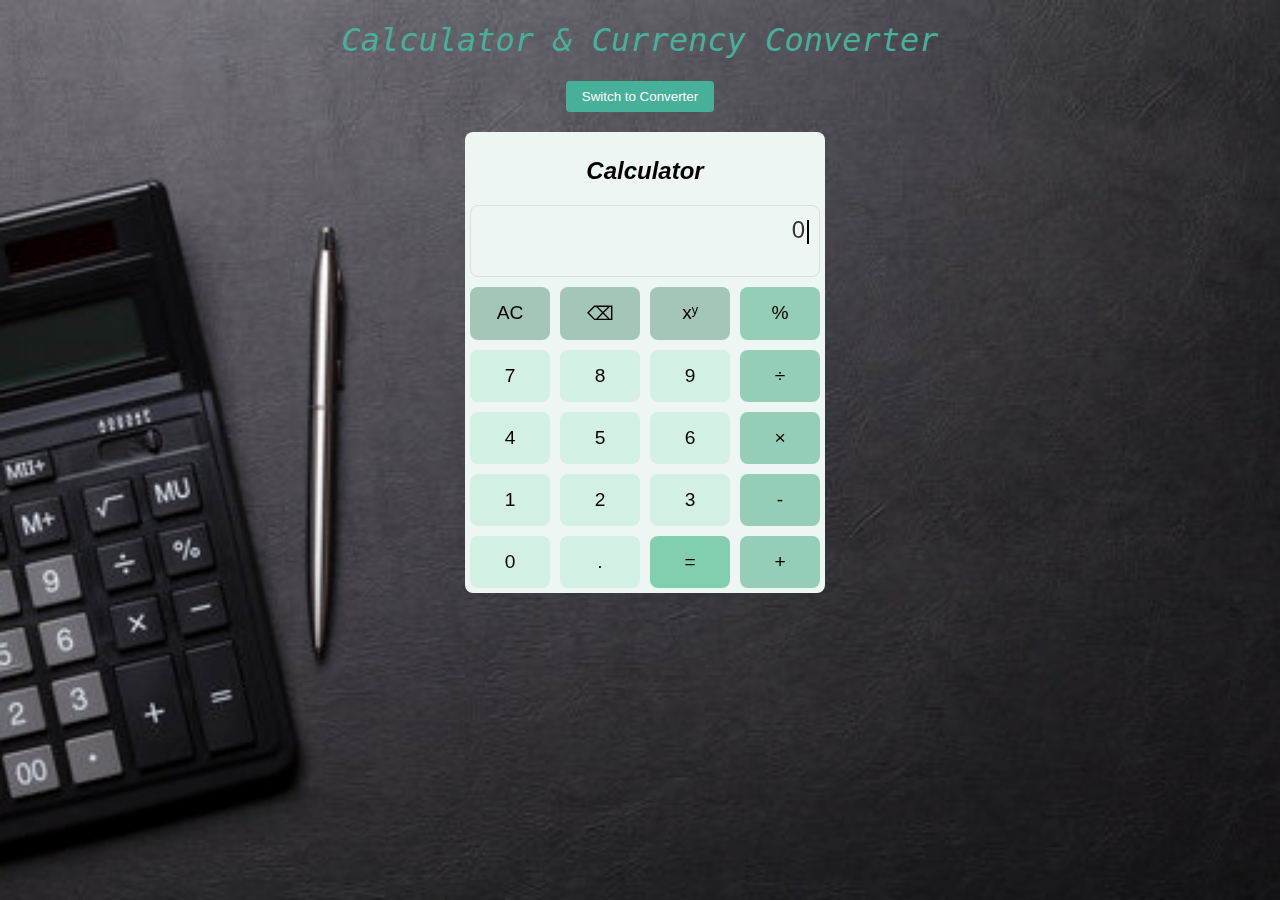
<file: Calculator_&_CurrencyConverter/index.html>
<!DOCTYPE html>
<html lang="en">
<head>
<meta charset="UTF-8">
<meta name="viewport" content="width=device-width, initial-scale=1.0">
<title>Calculator & Currency Converter</title>
<link rel="stylesheet" href="style.css">
</head>
<body>
    <h1>Calculator & Currency Converter</h1>
<div class="container">
  
  <button id="toggleMode">Switch to Converter</button>

  <div class="flip-container">
    
    <div class="flipper" id="flipper">

      <div class="front interface calculator" id="calculator">
        <h2>Calculator</h2>
        <div class="display" id="calcDisplay">
            <div id="calcExpression">0<span class="cursor"></span></div>
            <div id="calcResult"></div>
        </div>
        <div class="buttons">
          <button class="btn function" onclick="clearCalc()">AC</button>
          <button class="btn function" onclick="backspace()">⌫</button>
          <button class="btn function" onclick="append('**')">xʸ</button>
          <button class="btn operator" onclick="append('%')">%</button>

          <button class="btn number" onclick="append('7')">7</button>
          <button class="btn number" onclick="append('8')">8</button>
          <button class="btn number" onclick="append('9')">9</button>
          <button class="btn operator" onclick="append('/')">÷</button>

          <button class="btn number" onclick="append('4')">4</button>
          <button class="btn number" onclick="append('5')">5</button>
          <button class="btn number" onclick="append('6')">6</button>
          <button class="btn operator" onclick="append('*')">×</button>

          <button class="btn number" onclick="append('1')">1</button>
          <button class="btn number" onclick="append('2')">2</button>
          <button class="btn number" onclick="append('3')">3</button>
          <button class="btn operator" onclick="append('-')">-</button>

          <button class="btn number" onclick="append('0')">0</button>
          <button class="btn number" onclick="append('.')">.</button>
          <button class="btn equal" onclick="calculate()">=</button>
          <button class="btn operator" onclick="append('+')">+</button>
        </div>
      </div>
    
      <div class="back interface converter" id="converter">
  <h2>Currency Converter</h2>

  <input type="number" id="amount" placeholder="Amount">

  <div class="row">
    <select id="from">
      <option value="AUD">AUD - Australian Dollar</option>
      <option value="AED">AED - UAE Dirham</option>
      <option value="BRL">BRL - Brazilian Real</option>
      <option value="CAD">CAD - Canadian Dollar</option>
      <option value="CHF">CHF - Swiss Franc</option>
      <option value="CNY">CNY - Chinese Yuan</option>
      <option value="EUR">EUR - Euro</option>
      <option value="USD">USD - United States Dollar</option>
      <option value="GBP">GBP - British Pound</option>
      <option value="HKD">HKD - Hong Kong Dollar</option>
      <option value="INR">INR - Indian Rupee</option>
      <option value="JPY">JPY - Japanese Yen</option>
      <option value="KRW">KRW - South Korean Won</option>
      <option value="MXN">MXN - Mexican Peso</option>
      <option value="NZD">NZD - New Zealand Dollar</option>
      <option value="NOK">NOK - Norwegian Krone</option>
      <option value="RUB">RUB - Russian Ruble</option>
      <option value="SGD">SGD - Singapore Dollar</option>
      <option value="SEK">SEK - Swedish Krona</option>
      <option value="ZAR">ZAR - South African Rand</option>
    </select>

    <select id="to">
      <option value="AUD">AUD - Australian Dollar</option>
      <option value="AED">AED - UAE Dirham</option>
      <option value="BRL">BRL - Brazilian Real</option>
      <option value="CAD">CAD - Canadian Dollar</option>
      <option value="CHF">CHF - Swiss Franc</option>
      <option value="CNY">CNY - Chinese Yuan</option>
      <option value="EUR">EUR - Euro</option>
      <option value="USD">USD - United States Dollar</option>
      <option value="GBP">GBP - British Pound</option>
      <option value="HKD">HKD - Hong Kong Dollar</option>
      <option value="INR">INR - Indian Rupee</option>
      <option value="JPY">JPY - Japanese Yen</option>
      <option value="KRW">KRW - South Korean Won</option>
      <option value="MXN">MXN - Mexican Peso</option>
      <option value="NZD">NZD - New Zealand Dollar</option>
      <option value="NOK">NOK - Norwegian Krone</option>
      <option value="RUB">RUB - Russian Ruble</option>
      <option value="SGD">SGD - Singapore Dollar</option>
      <option value="SEK">SEK - Swedish Krona</option>
      <option value="ZAR">ZAR - South African Rand</option>
    </select>
  </div>

  <button onclick="convert()">Convert</button>
  <p id="convResult"></p>
</div>
</div>


    </div>
  </div>

</div>

<script src="script.js"></script>
</body>
</html>





















<!--
<!DOCTYPE html>
<html lang="en">
<head>
<meta charset="UTF-8">
<meta name="viewport" content="width=device-width, initial-scale=1.0">
<title>Calculator & Currency Converter</title>
<link rel="stylesheet" href="style.css">
</head>
<body>
    <h1>Calculator & Currency Converter</h1>

<div class="container">
  
  <button id="toggleMode">Switch to Converter</button>

  <div class="flip-container">
    <div class="flipper" id="flipper">

       Calculator 
      <div class="front interface calculator" id="calculator">
        <h2>Calculator</h2>
        <div class="display" id="calcDisplay">
            <div id="calcExpression">0<span class="cursor"></span></div>
            <div id="calcResult"></div>
        </div>
        <div class="buttons">
          <button class="btn function" onclick="clearCalc()">AC</button>
          <button class="btn function" onclick="backspace()">⌫</button>
          <button class="btn function" onclick="append('**')">xʸ</button>
          <button class="btn operator" onclick="append('%')">%</button>

          <button class="btn number" onclick="append('7')">7</button>
          <button class="btn number" onclick="append('8')">8</button>
          <button class="btn number" onclick="append('9')">9</button>
          <button class="btn operator" onclick="append('/')">÷</button>

          <button class="btn number" onclick="append('4')">4</button>
          <button class="btn number" onclick="append('5')">5</button>
          <button class="btn number" onclick="append('6')">6</button>
          <button class="btn operator" onclick="append('*')">×</button>

          <button class="btn number" onclick="append('1')">1</button>
          <button class="btn number" onclick="append('2')">2</button>
          <button class="btn number" onclick="append('3')">3</button>
          <button class="btn operator" onclick="append('-')">-</button>

          <button class="btn number" onclick="append('0')">0</button>
          <button class="btn number" onclick="append('.')">.</button>
          <button class="btn equal" onclick="calculate()">=</button>
          <button class="btn operator" onclick="append('+')">+</button>
        </div>
      </div>

       Converter wrapped properly 
      <div class="converter-wrapper">
        <div class="back interface converter" id="converter">
          <h2>Currency Converter</h2>

          <input type="number" id="amount" placeholder="Amount">

          <div class="row">
            <select id="from">
              <option value="USD">USD - United States Dollar</option>
              <option value="EUR">EUR - Euro</option>
              <option value="GBP">GBP - British Pound</option>
              <option value="JPY">JPY - Japanese Yen</option>
              <option value="AUD">AUD - Australian Dollar</option>
              <option value="CAD">CAD - Canadian Dollar</option>
              <option value="CHF">CHF - Swiss Franc</option>
              <option value="CNY">CNY - Chinese Yuan</option>
              <option value="HKD">HKD - Hong Kong Dollar</option>
              <option value="INR">INR - Indian Rupee</option>
              <option value="NZD">NZD - New Zealand Dollar</option>
              <option value="SGD">SGD - Singapore Dollar</option>
              <option value="KRW">KRW - South Korean Won</option>
              <option value="ZAR">ZAR - South African Rand</option>
              <option value="SEK">SEK - Swedish Krona</option>
              <option value="NOK">NOK - Norwegian Krone</option>
              <option value="MXN">MXN - Mexican Peso</option>
              <option value="BRL">BRL - Brazilian Real</option>
              <option value="RUB">RUB - Russian Ruble</option>
              <option value="AED">AED - UAE Dirham</option>
            </select>

            <select id="to">
              <option value="USD">USD - United States Dollar</option>
              <option value="EUR">EUR - Euro</option>
              <option value="GBP">GBP - British Pound</option>
              <option value="JPY">JPY - Japanese Yen</option>
              <option value="AUD">AUD - Australian Dollar</option>
              <option value="CAD">CAD - Canadian Dollar</option>
              <option value="CHF">CHF - Swiss Franc</option>
              <option value="CNY">CNY - Chinese Yuan</option>
              <option value="HKD">HKD - Hong Kong Dollar</option>
              <option value="INR">INR - Indian Rupee</option>
              <option value="NZD">NZD - New Zealand Dollar</option>
              <option value="SGD">SGD - Singapore Dollar</option>
              <option value="KRW">KRW - South Korean Won</option>
              <option value="ZAR">ZAR - South African Rand</option>
              <option value="SEK">SEK - Swedish Krona</option>
              <option value="NOK">NOK - Norwegian Krone</option>
              <option value="MXN">MXN - Mexican Peso</option>
              <option value="BRL">BRL - Brazilian Real</option>
              <option value="RUB">RUB - Russian Ruble</option>
              <option value="AED">AED - UAE Dirham</option>
            </select>
          </div>

          <button onclick="convert()">Convert</button>
          <p id="convResult"></p>
        </div>
      </div>

    </div>
  </div>

</div>

<script src="script.js"></script>
</body>
</html>
-->
</file>
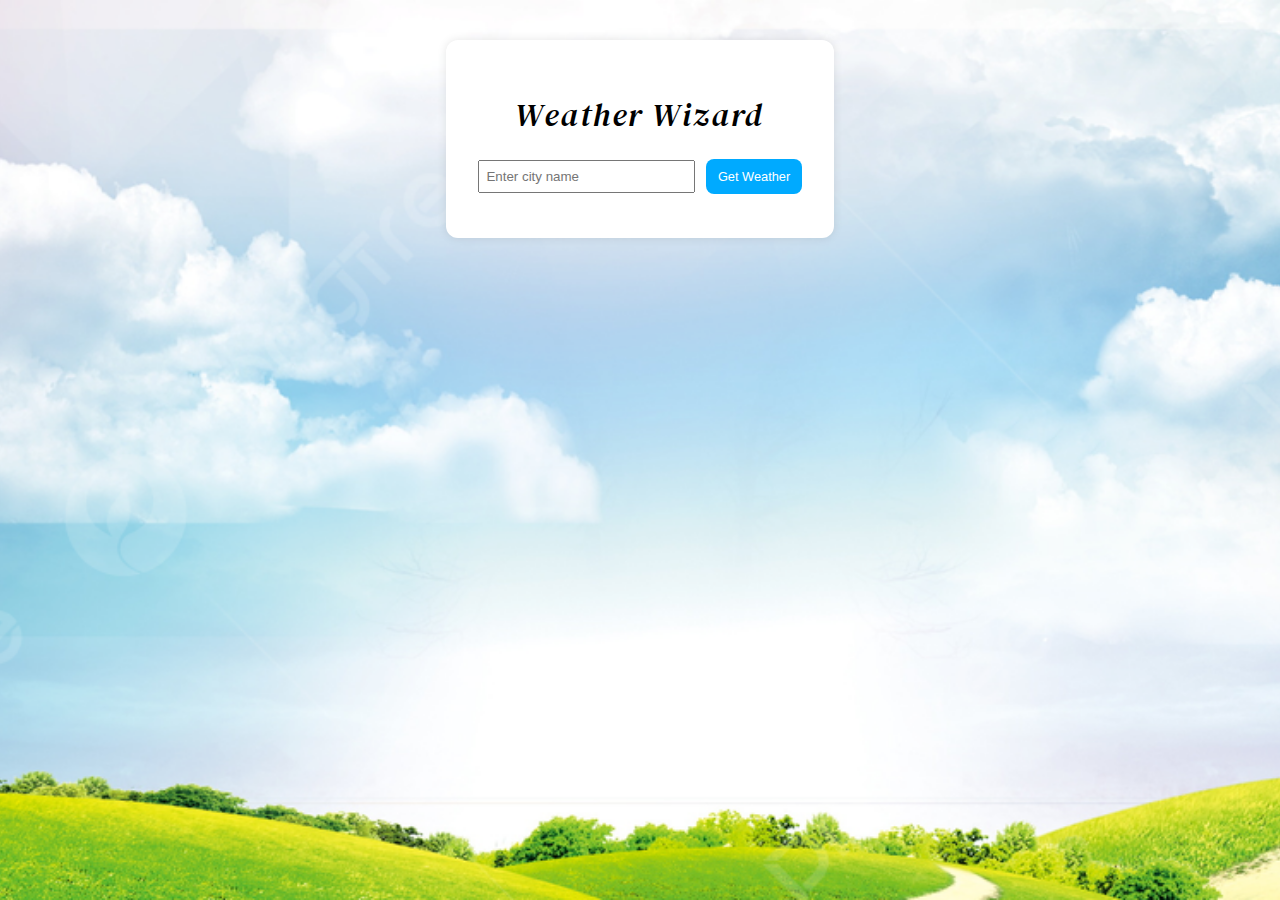
<file: Weather/index.html>
<!DOCTYPE html>
<html lang="en">
<head>
  <meta charset="UTF-8" />
  <meta name="viewport" content="width=device-width, initial-scale=1.0"/>
  <title>What's the Weather</title>
  <link rel="stylesheet" href="styles.css"/>
</head>
<body>
  <div class="container">
    <h1 class="Title">Weather Wizard</h1>
    <input type="text" id="cityInput" placeholder="Enter city name" />
    <button onclick="getWeather()" class="weather-btn" >Get Weather</button>

    <div id="weatherInfo" class="weather hidden">
      <h2 id="cityName" class="sub_title"></h2>
      <div id="icon">🌤️</div>
      <p id="temp" class="para"></p>
      <p id="condition" class="para"></p>
      <p class="para">💧 Humidity: <span id="humidity"></span>%</p>
      <p class="para">💨 Wind: <span id="wind"></span> km/h</p>
    </div>
  </div>
  <script src="script.js"></script>
</body>
</html>
</file>
<file: Calculator_&_CurrencyConverter/style.css>
body {
  font-family: Arial, sans-serif;
  text-align: center;
  background: url('calc3.jpg') center/cover no-repeat fixed;
  
}

body.flip-bg {
  background: url('curr4.avif') center/cover no-repeat fixed;
}

.container {
  margin: 20px auto;
  max-width: 350px;
}

h1{
    color: #47b099;
    /*color: white;*/
    
  font-family: "Libertinus Mono", monospace;
  font-weight: 530;
  letter-spacing: 0px;
  font-style: italic;
}

button {
  cursor: pointer;
}

.cursor {
  display: inline-block;
  width: 2px;
  height: 1em;
  background: black;
  animation: blink 1s step-start infinite;
  vertical-align: bottom;
  margin-left: 2px;
}

.display {
  text-align: right;
  padding: 10px;
  background: #f9f9fb;
  border: 1px solid #ddd;
  border-radius: 6px;
  min-height: 50px;
}

#calcExpression {
  font-size: 24px;
  color: #333;
  min-height: 30px;
}

#calcResult {
  font-size: 20px;
  color: #888;
  min-height: 20px;
}

@keyframes blink {
  50% {
    opacity: 0;
  }
}


#toggleMode {
  background-color: #47b099;
  color: #fff;
  border: none;
  padding: 8px 16px;
  border-radius: 4px;
  cursor: pointer;
}


.flip-container {
  perspective: 1000px;
  margin-top: 20px;
}


.flipper {
  position: relative;
  transition: 0.6s;
  transform-style: preserve-3d;
}

.flip-container.flip .flipper {
  transform: rotateY(180deg);
}

.interface {
  backface-visibility: hidden;
  position: absolute;
  top: 0;
  left: 0;
  width: 100%;
}

.front {
  z-index: 2;
}

.back {
  transform: rotateY(180deg);
}

.display {
  background-color: #eef6f3;
  font-size: 2rem;
  text-align: right;
  padding: 10px;
  border-radius: 8px;
  margin-bottom: 10px;
  min-height: 50px;
}

.buttons {
  display: grid;
  grid-template-columns: repeat(4, 1fr);
  gap: 10px;
}

.btn {
  padding: 15px;
  font-size: 1.2rem;
  border: none;
  border-radius: 8px;
}

.btn.number {
  background-color: #d2f1e4;
}

.btn.operator {
  background-color: #94ceb6;
}

.btn.function {
  background-color: #a3c6b8;
}

.btn.equal {
  background-color: #81cfae;
}
.calculator{
  background-color: #eef6f3;
  padding: 5px;
  border-radius: 8px;
}

h2{
  font-family: "Roboto Condensed", sans-serif;
  font-optical-sizing: auto;
  font-weight: 800;
  font-style: italic;
}

/* Currency converter styles to match theme */


.converter {
  
  background-color: #eef6f3;
  
  border-radius: 8px;
  
  margin: 20px auto;
  max-width: 350px;
  
}

select {
  position: relative;
  overflow-y: visible;
}


.converter input,
.converter select,
.converter button {
  margin: 5px;
  padding: 8px;
  border-radius: 5px;
  border: 1px solid #ccc;
}

.converter button {
  background-color: #d2f1e4;
}
</file>
<file: Weather/styles.css>
@import url('https://fonts.googleapis.com/css2?family=DM+Serif+Text:ital@0;1&family=Fleur+De+Leah&family=Imperial+Script&family=Jersey+15&family=Lavishly+Yours&family=Mea+Culpa&family=Monsieur+La+Doulaise&family=Playfair+Display:ital,wght@0,400..900;1,400..900&family=Playwrite+AU+SA:wght@100..400&family=Rouge+Script&family=Tangerine:wght@400;700&display=swap');
body {
  font-family: Arial, sans-serif;
  text-align: center;
  background-color: #f4f4f4;
  padding: 2em;
  
  background-image: url('weather_2.jpg');
  background-size: cover;
  background-repeat: no-repeat;
  background-attachment: fixed;
  background-position: center;
}

.container {
  background: white;
  padding: 2em;
  border-radius: 12px;
  box-shadow: 0 0 10px rgba(0, 0, 0, 0.1);
  display: inline-block;
}

.container:hover{
    transform: scale(1.03);
}

input {
  padding: 0.5em;
  width: 200px;
  margin-bottom: 1em;
}

button {
  padding: 0.5em 1em;
  margin-left: 0.5em;
}

.weather {
  margin-top: 2em;
}

.hidden {
  display: none;
}

.Title{
    font-family: "DM Serif Text", serif;
    font-weight: 220;
    font-style: italic;
    letter-spacing: 2px;
}

.sub_title{
    font-family: "Playwrite AU SA", serif;
    font-weight: 500;
}

.weather-btn {
  background-color: #00aaff;
  color: white;
  padding: 10px 12px;
  border: none;
  border-radius: 8px;
  font-size: 0.8rem;
  cursor: pointer;
  transition: background-color 0.3s ease;
}

.weather-btn:hover {
  background-color: #008ecc;
}
</file>
